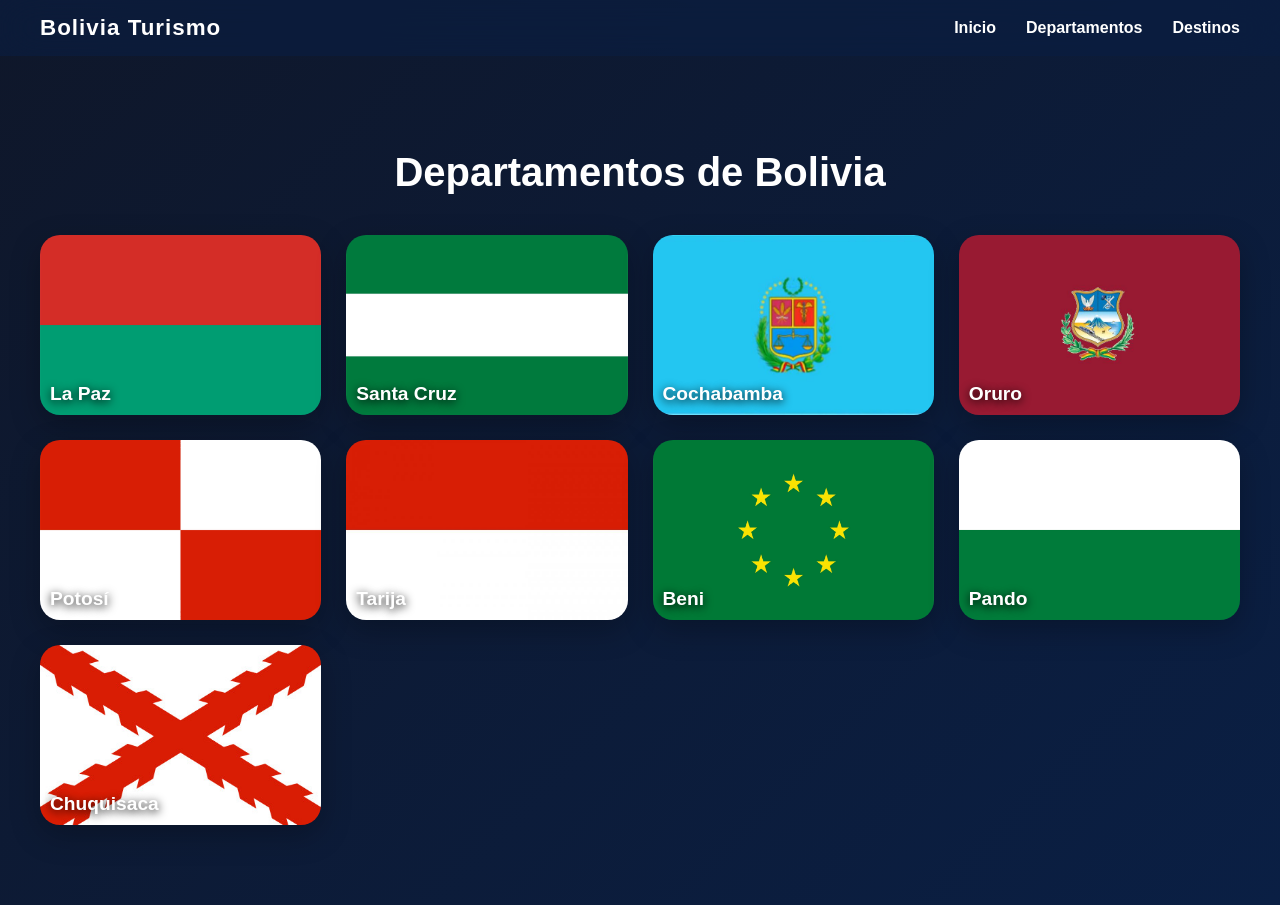
<file: departamentos.html>
<!DOCTYPE html>
<html lang="es">

<head>
    <meta charset="UTF-8">
    <title>Departamentos - Bolivia</title>

    <link rel="stylesheet" href="/css/main.css">
    <link rel="stylesheet" href="/css/layout.css">
    <link rel="stylesheet" href="/css/componentes.css">
    
</head>

<body>

    <header>
        <div class="logo">Bolivia Turismo</div>
        <nav>
            <ul>
                <li><a href="index.html">Inicio</a></li>
                <li><a href="departamentos.html">Departamentos</a></li>
                <li><a href="destinos.html">Destinos</a></li>
            </ul>
        </nav>
    </header>

    <section class="departamentos">
        <h2 class="titulo-seccion">Departamentos de Bolivia</h2>

        <div class="scroll">

            <div class="dep"><img src="imagenes/lapaz.jpg">
                <h3>La Paz</h3>
            </div>
            <div class="dep"><img src="imagenes/santacruz.jpg">
                <h3>Santa Cruz</h3>
            </div>
            <div class="dep"><img src="imagenes/cochabamba.jpg">
                <h3>Cochabamba</h3>
            </div>
            <div class="dep"><img src="imagenes/oruro.jpg">
                <h3>Oruro</h3>
            </div>
            <div class="dep"><img src="imagenes/potosi.jpg">
                <h3>Potosí</h3>
            </div>
            <div class="dep"><img src="imagenes/tarija.jpg">
                <h3>Tarija</h3>
            </div>
            <div class="dep"><img src="imagenes/beni.jpg">
                <h3>Beni</h3>
            </div>
            <div class="dep"><img src="imagenes/pando.png">
                <h3>Pando</h3>
            </div>
            <div class="dep"><img src="imagenes/chuquisaca.jpg">
                <h3>Chuquisaca</h3>
            </div>

        </div>
    </section>

    <script src="js/main.js"></script>
</body>

</html>
</file>
<file: css/main.css>
/* VARIABLES PRO */
:root {
    --azul-oscuro: #0a1f44;
    --azul: #1e90ff;
    --celeste: #38bdf8;
    --negro: #0f172a;
    --blanco: #ffffff;

    /* Sombras modernas */
    --sombra: 0 10px 30px rgba(0, 0, 0, 0.25);
    --sombra-hover: 0 20px 60px rgba(0, 0, 0, 0.4);

    /* Transiciones PRO */
    --transicion: all 0.4s cubic-bezier(0.25, 0.8, 0.25, 1);

    --radius: 20px;
}

/* RESET */
* {
    margin: 0;
    padding: 0;
    box-sizing: border-box;
}

/* BODY */
body {
    font-family: 'Poppins', sans-serif;
    background: linear-gradient(135deg, var(--negro), var(--azul-oscuro));
    color: var(--blanco);
    overflow-x: hidden;
    padding-top: 70px;
}

/* ANIMACIONES */
@keyframes fadeUp {
    from {
        opacity: 0;
        transform: translateY(40px);
    }

    to {
        opacity: 1;
        transform: translateY(0);
    }
}
</file>
<file: css/layout.css>
/* HEADER */
header {
    position: fixed;
    width: 100%;
    top: 0;
    padding: 15px 40px;
    z-index: 1000;

    display: flex;
    justify-content: space-between;
    align-items: center;

    background: rgba(10, 31, 68, 0.6);
    backdrop-filter: blur(20px);

    transition: var(--transicion);
}

/* LOGO */
.logo {
    font-weight: bold;
    font-size: 1.4rem;
    letter-spacing: 1px;
}

/* NAV */
nav ul {
    display: flex;
    gap: 30px;
    list-style: none;
}

nav ul li a {
    color: white;
    text-decoration: none;
    font-weight: 600;
    position: relative;
    transition: var(--transicion);
}

/* Hover elegante */
nav ul li a::after {
    content: "";
    position: absolute;
    bottom: -5px;
    left: 0;
    width: 0%;
    height: 2px;
    background: var(--celeste);
    transition: var(--transicion);
}

nav ul li a:hover::after {
    width: 100%;
}

nav ul li a:hover {
    color: var(--celeste);
}

/* HERO */
.hero {
    height: calc(100vh - 70px);
    display: flex;
    justify-content: center;
    align-items: center;
    text-align: center;
    position: relative;
}

/* VIDEO */
.video-bg {
    position: absolute;
    width: 100%;
    height: 100%;
    object-fit: cover;
    filter: brightness(0.6);
}

/* OVERLAY */
.overlay {
    position: absolute;
    inset: 0;
    background: linear-gradient(to top, #000000c7, #00000040);
}

/* CONTENIDO HERO */
.hero-content {
    position: relative;
    z-index: 2;
    animation: fadeUp 1s ease forwards;
}

/* SECCIONES */
section {
    padding: 80px 20px;
}

.titulo-seccion {
    margin-bottom: 40px;
    font-size: 2.5rem;
    text-align: center;
    font-weight: 700;
}

/* CONTENEDORES */
.departamentos,
.destinos {
    display: flex;
    flex-direction: column;
    align-items: center;
}

/* GRID PRO */
.scroll,
.contenedor-destinos {
    display: grid;
    grid-template-columns: repeat(auto-fit, minmax(250px, 1fr));
    gap: 25px;
    width: 100%;
    max-width: 1200px;
}

/* RESPONSIVE */
@media (max-width: 768px) {
    header {
        padding: 10px 20px;
    }

    nav ul {
        gap: 15px;
    }
}
</file>
<file: css/componentes.css>
/* BOTÓN PRO */
.btn-principal {
    margin-top: 25px;
    padding: 14px 35px;
    border-radius: 50px;
    border: none;
    cursor: pointer;

    background: linear-gradient(135deg, var(--azul), var(--celeste));
    color: white;
    font-weight: 600;

    transition: var(--transicion);
    box-shadow: 0 10px 25px rgba(30, 144, 255, 0.3);
}

.btn-principal:hover {
    transform: translateY(-3px) scale(1.05);
    box-shadow: 0 20px 40px rgba(30, 144, 255, 0.5);
}

/* TITULO PRINCIPAL */
.titulo-principal {
    font-size: 3.5rem;
    background: linear-gradient(90deg, #38bdf8, #1e90ff);

    -webkit-background-clip: text;
    background-clip: text;

    -webkit-text-fill-color: transparent;
    color: transparent;

    animation: fadeUp 1s ease forwards;
}

/* DEPARTAMENTOS */
.dep {
    position: relative;
    width: 100%;
    height: 180px;
    border-radius: var(--radius);
    overflow: hidden;
    cursor: pointer;

    box-shadow: var(--sombra);
    transition: var(--transicion);
}

/* Imagen zoom */
.dep img {
    width: 100%;
    height: 100%;
    object-fit: cover;
    transition: var(--transicion);
}

.dep:hover img {
    transform: scale(1.1);
}

/* Hover */
.dep:hover {
    transform: translateY(-10px);
    box-shadow: var(--sombra-hover);
}

/* Texto overlay */
.dep h3 {
    position: absolute;
    bottom: 10px;
    left: 10px;
    margin: 0;
    color: white;
    font-size: 1.2rem;
    text-shadow: 0 2px 10px black;
}

/* DESTINOS */
.card-destino {
    border-radius: var(--radius);
    overflow: hidden;
    box-shadow: var(--sombra);
    transition: var(--transicion);
    background: #111827;
}

/* Imagen con zoom */
.card-destino img {
    width: 100%;
    height: 180px;
    object-fit: cover;
    transition: var(--transicion);
}

.card-destino:hover img {
    transform: scale(1.1);
}

/* Texto */
.card-destino h3 {
    padding: 12px;
    font-size: 1.3rem;
}

.card-destino p {
    padding: 0 12px 15px;
    font-size: 0.95rem;
    opacity: 0.8;
}

/* Hover */
.card-destino:hover {
    transform: translateY(-10px);
    box-shadow: var(--sombra-hover);
}
</file>
